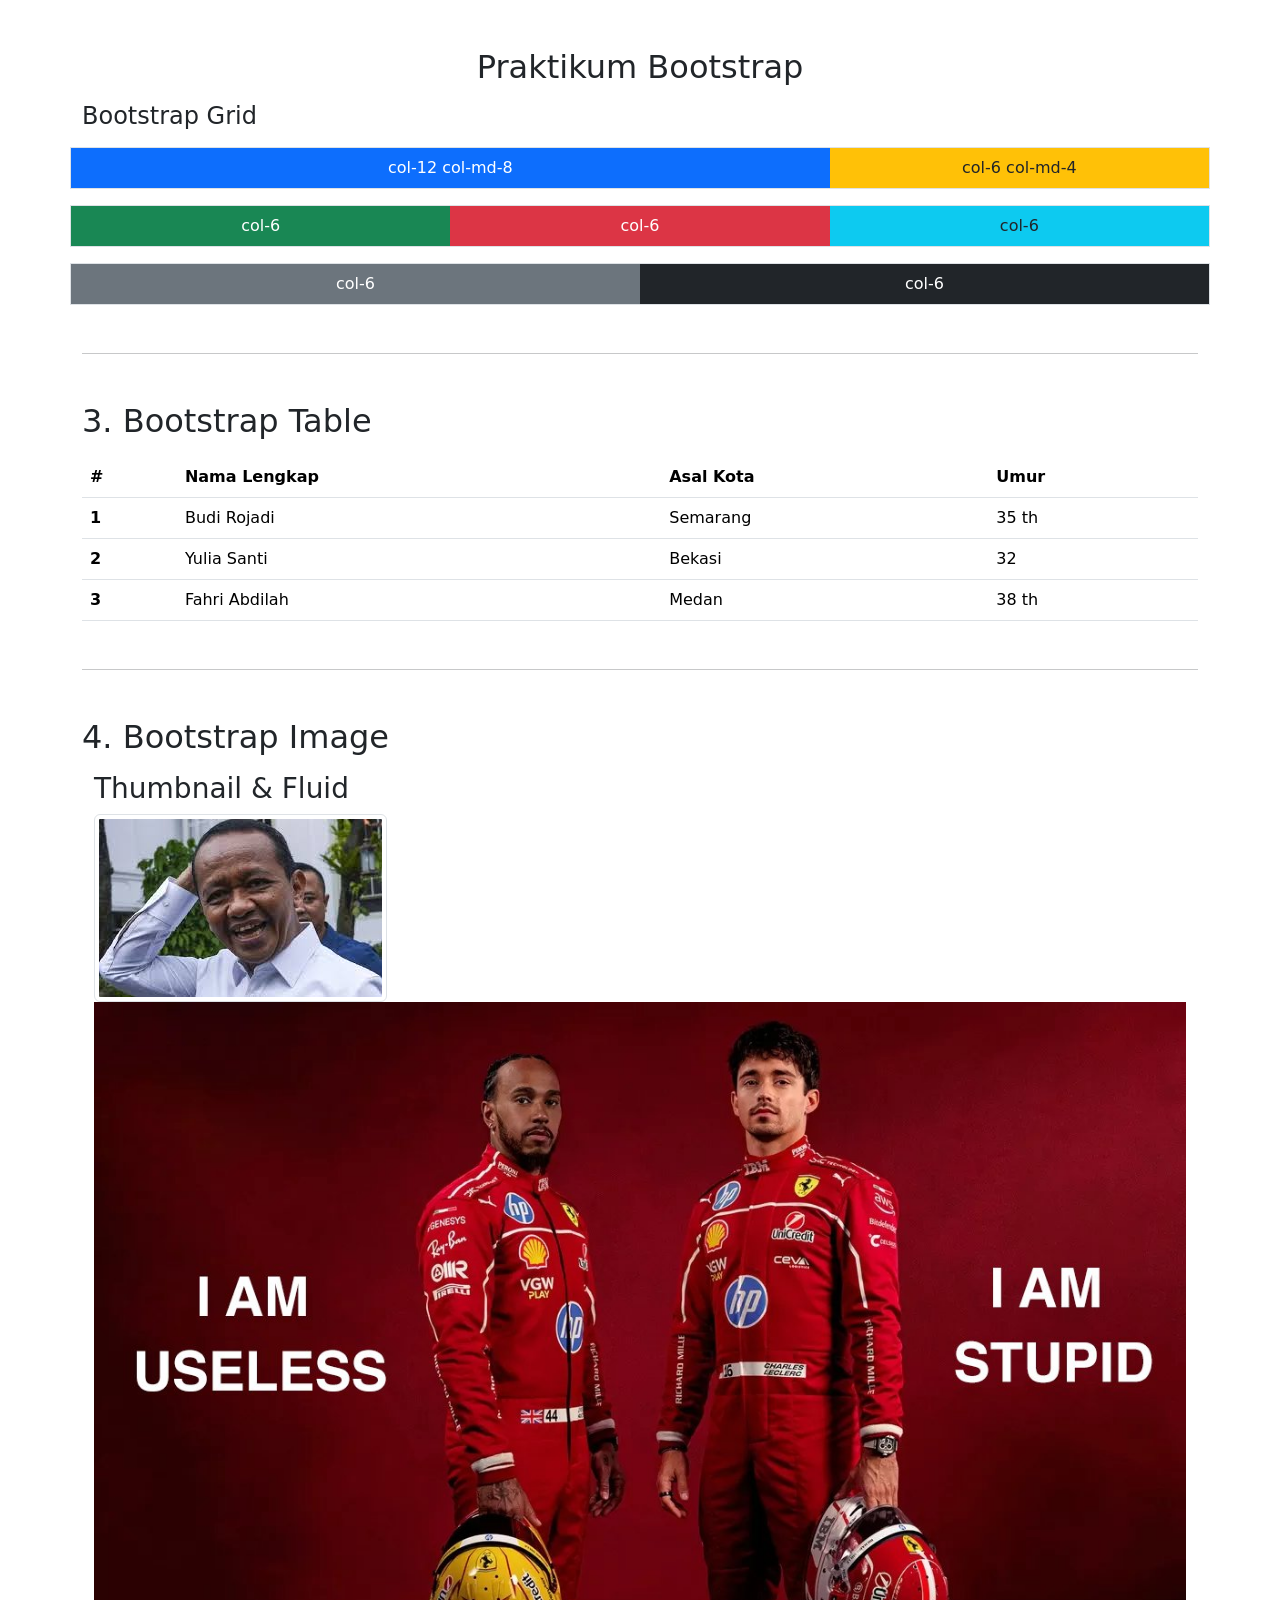
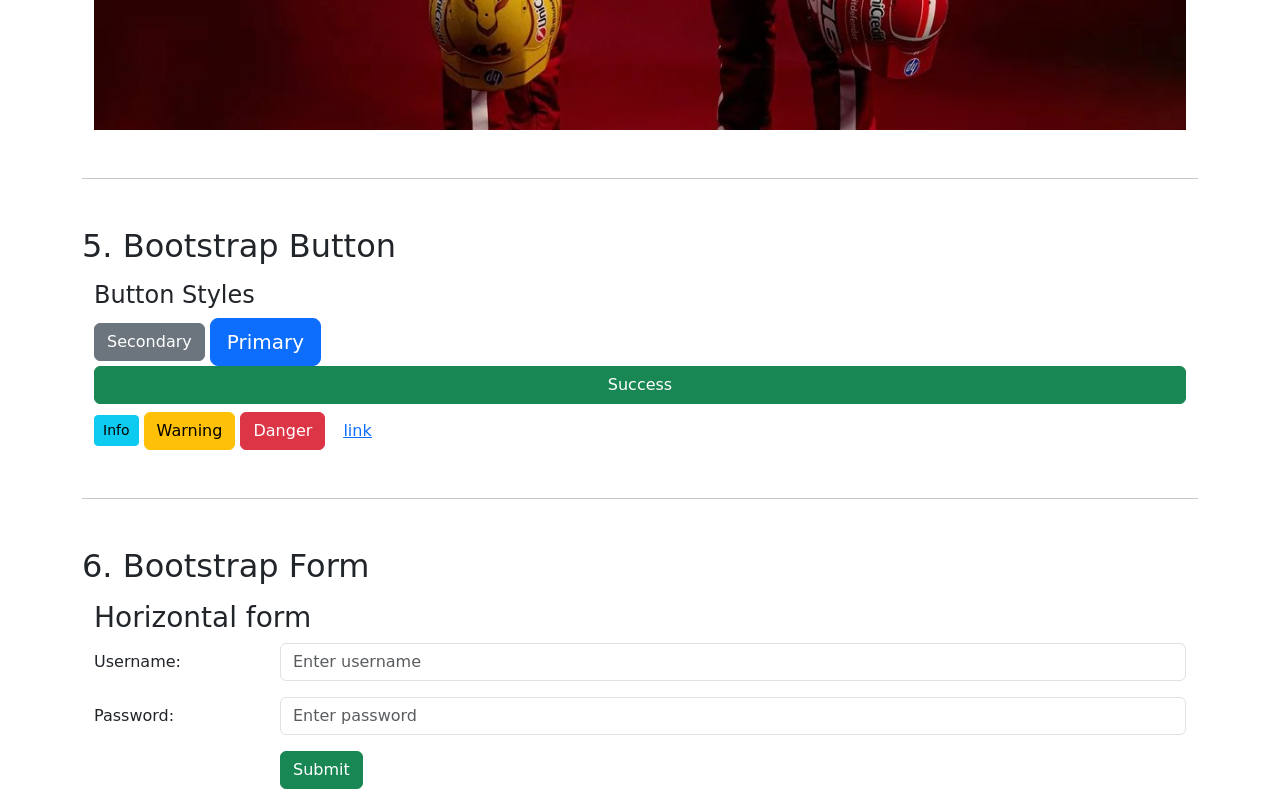
<file: Tugas Modul 5 - Bootstrap/index.html>
<!DOCTYPE html>
<html lang="id">
<head>
    <meta charset="UTF-8">
    <meta name="viewport" content="width=device-width, initial-scale=1.0">
    <title>Tugas Modul 5 - Bootstrap</title>

    <link href="https://cdn.jsdelivr.net/npm/bootstrap@5.3.0/dist/css/bootstrap.min.css" rel="stylesheet">

</head>
<body>
    

<div class="container mt-5">
        <h2 class="mb-3 text-center">Praktikum Bootstrap</h2>

        <h4 class="mb-3">Bootstrap Grid</h4>

        <div class="row border mb-3">
            <div class="col-12 col-md-8 bg-primary text-white text-center p-2">
                col-12 col-md-8
            </div>
            <div class="col-6 col-md-4 bg-warning text-dark text-center p-2">
                col-6 col-md-4
            </div>
        </div>

        <div class="row border mb-3">
            <div class="col-6 col-md-4 bg-success text-white text-center p-2">
                col-6
            </div>
            <div class="col-6 col-md-4 bg-danger text-white text-center p-2">
                col-6
            </div>
            <div class="col-6 col-md-4 bg-info text-dark text-center p-2">
                col-6
            </div>
        </div>

        <div class="row border mb-5">
            <div class="col-6 bg-secondary text-white text-center p-2">
                col-6
            </div>
            <div class="col-6 bg-dark text-white text-center p-2">
                col-6
            </div>
        </div>

        <hr class="my-5">

        <h2 class="mb-3">3. Bootstrap Table</h2>
        <table class="table table-hover">
            <thead>
                <tr>
                    <th scope="col">#</th>
                    <th scope="col">Nama Lengkap</th>
                    <th scope="col">Asal Kota</th>
                    <th scope="col">Umur</th>
                </tr>
            </thead>
            <tbody>
                <tr>
                    <th scope="row">1</th>
                    <td>Budi Rojadi</td>
                    <td>Semarang</td>
                    <td>35 th</td>
                </tr>
                <tr>
                    <th scope="row">2</th>
                    <td>Yulia Santi</td>
                    <td>Bekasi</td>
                    <td>32</td>
                </tr>
                <tr>
                    <th scope="row">3</th>
                    <td>Fahri Abdilah</td>
                    <td>Medan</td>
                    <td>38 th</td>
                </tr>
            </tbody>
        </table>

        <hr class="my-5">

        <h2 class="mb-3">4. Bootstrap Image</h2>
        <div class="container">
            <h3>Thumbnail & Fluid</h3>
            <img src="download.jpg" class="img-thumbnail" alt="Cinque Terre">
            <img src="useless stupid.jpg" class="img-fluid" alt="Responsive image">
        </div>

        <hr class="my-5">

        <h2 class="mb-3">5. Bootstrap Button</h2>
        <div class="container">
            <h4>Button Styles</h4>
            <button type="button" class="btn btn-secondary">Secondary</button>
            <button type="button" class="btn btn-primary btn-lg">Primary</button>
            <button type="button" class="btn btn-success w-100 mb-2">Success</button>
            <button type="button" class="btn btn-info btn-sm">Info</button>
            <button type="button" class="btn btn-warning">Warning</button>
            <button type="button" class="btn btn-danger">Danger</button>
            <button type="button" class="btn btn-link"><a href="https://youtu.be/Aq5WXmQQooo?si=aiRSMvXxrJOII6GA"> link </a></button>
        </div>

        <hr class="my-5">

        <h2 class="mb-3">6. Bootstrap Form</h2>
        <div class="container">
            <h3>Horizontal form</h3>
            <form action="/action_page.php">
                <div class="row mb-3">
                    <label for="uname" class="col-sm-2 col-form-label">Username: </label>
                    <div class="col-sm-10">
                        <input type="text" class="form-control" id="uname" placeholder="Enter username" name="uname">
                    </div>
                </div>
                <div class="row mb-3">
                    <label for="pwd" class="col-sm-2 col-form-label">Password: </label>
                    <div class="col-sm-10">
                        <input type="password" class="form-control" id="pwd" placeholder="Enter password" name="pwd">
                    </div>
                </div>
                <div class="row">
                    <div class="col-sm-10 offset-sm-2">
                        <button type="submit" class="btn btn-success">Submit</button>
                    </div>
                </div>
            </form>
        </div>
    </div>

    <script src="https://code.jquery.com/jquery-3.7.0.min.js" integrity="sha256-2Pmvv0kuTBOenSvLm6bvfBSSHrUJ+3A7x6P5Ebd07/g=" crossorigin="anonymous"></script>

    <script src="https://cdn.jsdelivr.net/npm/bootstrap@5.3.0/dist/js/bootstrap.bundle.min.js" integrity="sha384-geWF76RCwLtnZ8qwWowPQNguL3RmwHVBC9FhGdlKrxdiJJigb/j/68SIy3Te4Bkz" crossorigin="anonymous"></script>

</body>
</html>
</file>
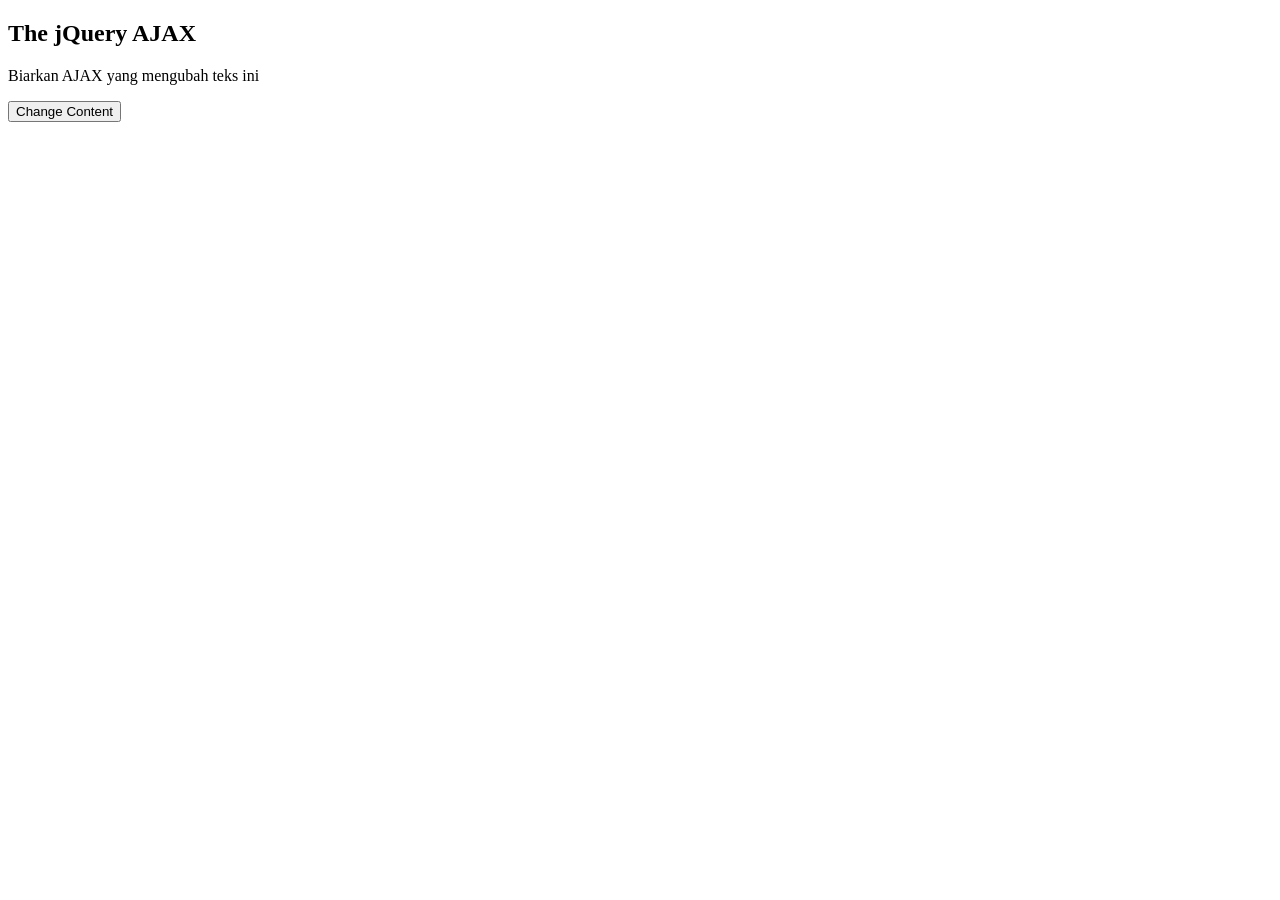
<file: Tuags 4 - Modul 10/ajax_implementasi/index.html>
<!DOCTYPE html>
<html>
<head>
  <script src="https://code.jquery.com/jquery-3.6.0.min.js"></script>
</head>
<body>

  <h2>The jQuery AJAX</h2>
  <p id="demo">Biarkan AJAX yang mengubah teks ini</p>
  <button type="button" id="changeBtn">Change Content</button>

  <script>
    $(document).ready(function() {
      $("#changeBtn").click(function() {
        $.ajax({
          // URL yang akan diakses
          url: "ajax_info.txt",
          // Metode HTTP yang digunakan (POST/GET)
          type: "GET",
          // Data yang dikirim ke server
          data: {
            id: 161,
            name: "dzaki"
          },
          // Tipe data yang diharapkan dari server
          dataType: "html",
          // Waktu timeout dalam milidetik (5 detik)
          timeout: 5000,
          // Callback ketika request berhasil
          success: function(result) {
            $("#demo").html(result);
          },
          // Callback ketika request gagal
          error: function(xhr, status, error) {
            $("#demo").html("Error: " + error);
          },
          // Callback yang selalu dijalankan setelah request selesai
          complete: function(xhr, status) {
            console.log("Request completed with status: " + status);
          }
        });
      });
    });
  </script>

</body>
</html>
</file>
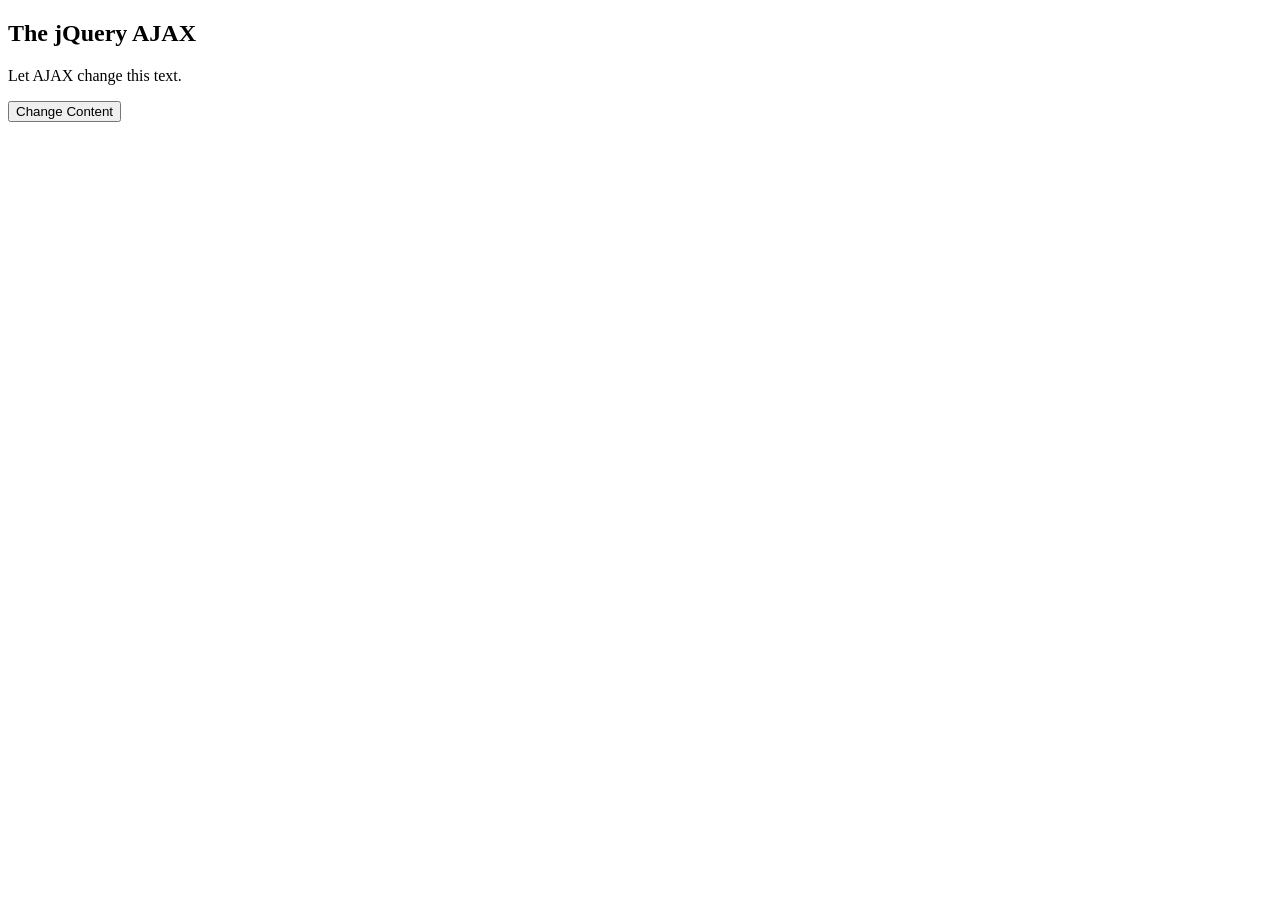
<file: Tuags 4 - Modul 10/ajax_praktikum/index.html>
<!DOCTYPE html>
<html lang="en">
<head>
    <meta charset="UTF-8">
    <meta name="viewport" content="width=device-width, initial-scale=1.0">
    <script src="https://code.jquery.com/jquery-3.6.0.min.js"></script>
    <title>Document</title>
</head>
<body>
    <h2>The jQuery AJAX</h2> 
    <p id="demo">Let AJAX change this text.</p> 
    <button type="button" id="changeBtn">Change Content</button> 
    <script> 
        $(document).ready(function() { 
        $("#changeBtn").click(function() { 
        $("#demo").load("ajax_info.txt");
          }); 
        }); 
</script> 
</body>
</html>
</file>
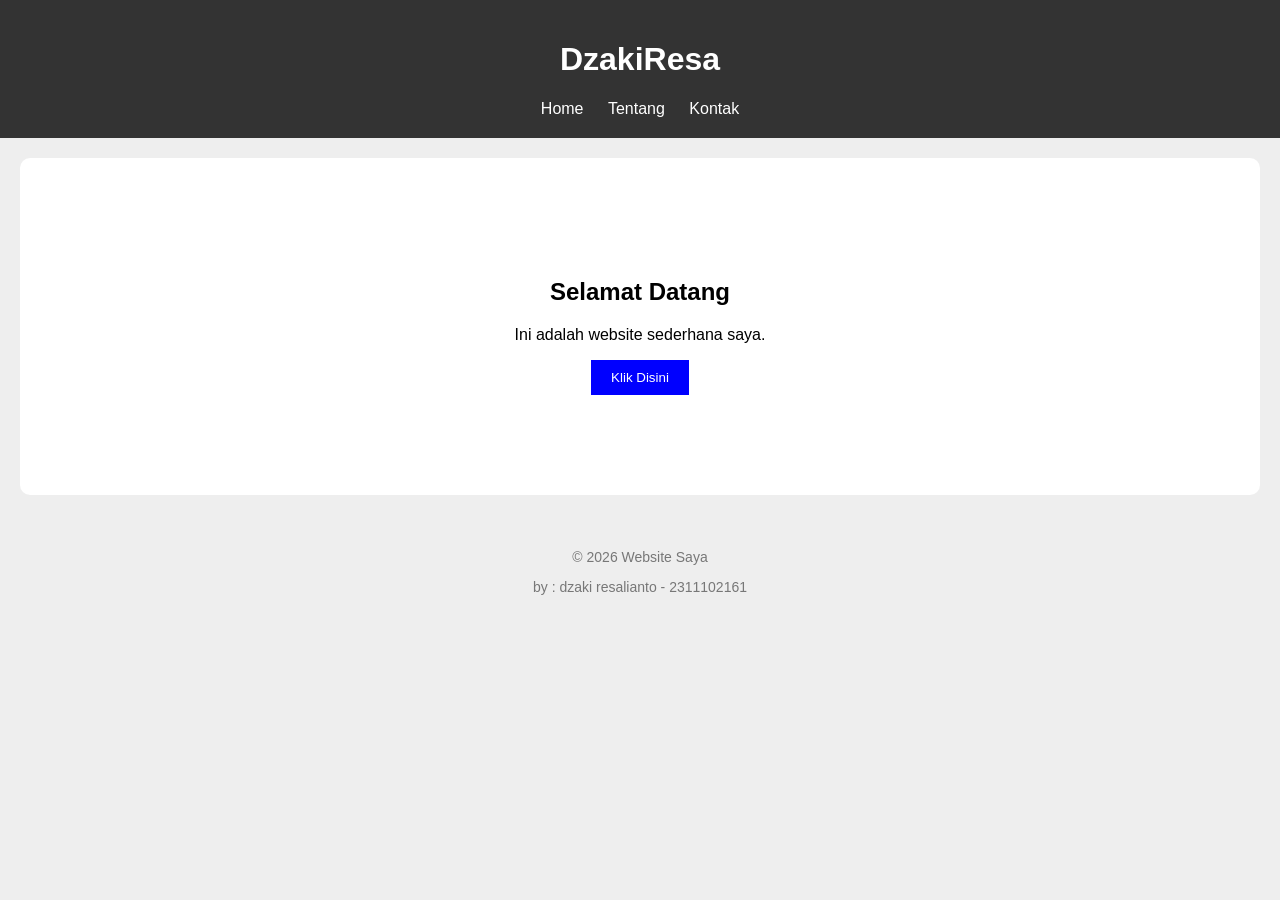
<file: Tugas 1/tugas 1 praktikum.html>
<!DOCTYPE html>
<html lang="id">
<head>
    <meta charset="UTF-8">
    <meta name="viewport" content="width=device-width, initial-scale=1.0">
    <title>Landing Page</title>
    <link rel="stylesheet" href="style.css">
</head>
<body>

    <header>
        <h1>DzakiResa</h1>
        <nav>
            <a href="#">Home</a>
            <a href="#">Tentang</a>
            <a href="#">Kontak</a>
        </nav>
    </header>

    <div class="hero">
        <h2>Selamat Datang</h2>
        <p>Ini adalah website sederhana saya.</p>
        <button>Klik Disini</button>
    </div>

    <footer>
        <p>&copy; 2026 Website Saya</p>
        <p>by : dzaki resalianto - 2311102161</p>
    </footer>

</body>
</html>
</file>
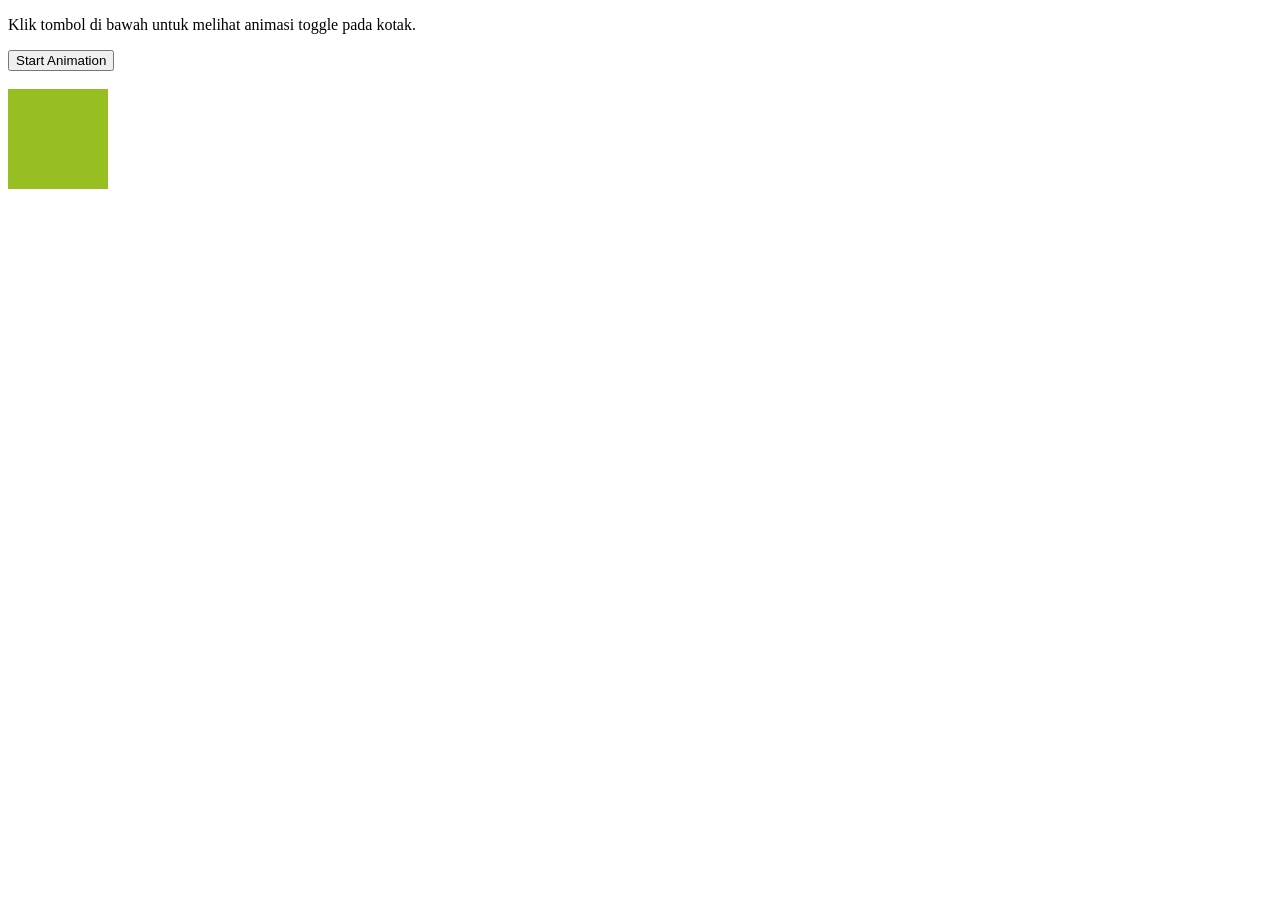
<file: Tugas 3 - Modul 6/animasi.html>
<!DOCTYPE html>
<html lang="en">
<head>
    <meta charset="UTF-8">
    <meta name="viewport" content="width=device-width, initial-scale=1.0">
    <title>Efek Animasi jQuery</title>
    <script src="https://code.jquery.com/jquery-3.7.1.min.js"></script>
    <script>
        $(document).ready(function() {
            $("button").click(function() {
                $("div").animate({
                    height: 'toggle'
                });
            });
        });
    </script>
</head>
<body>
    <p>Klik tombol di bawah untuk melihat animasi toggle pada kotak.</p>
    <button>Start Animation</button>
    <br><br>
    
    <div style="background: #98bf21; height:100px; width:100px; position:absolute;">
    </div>
</body>
</html>
</file>
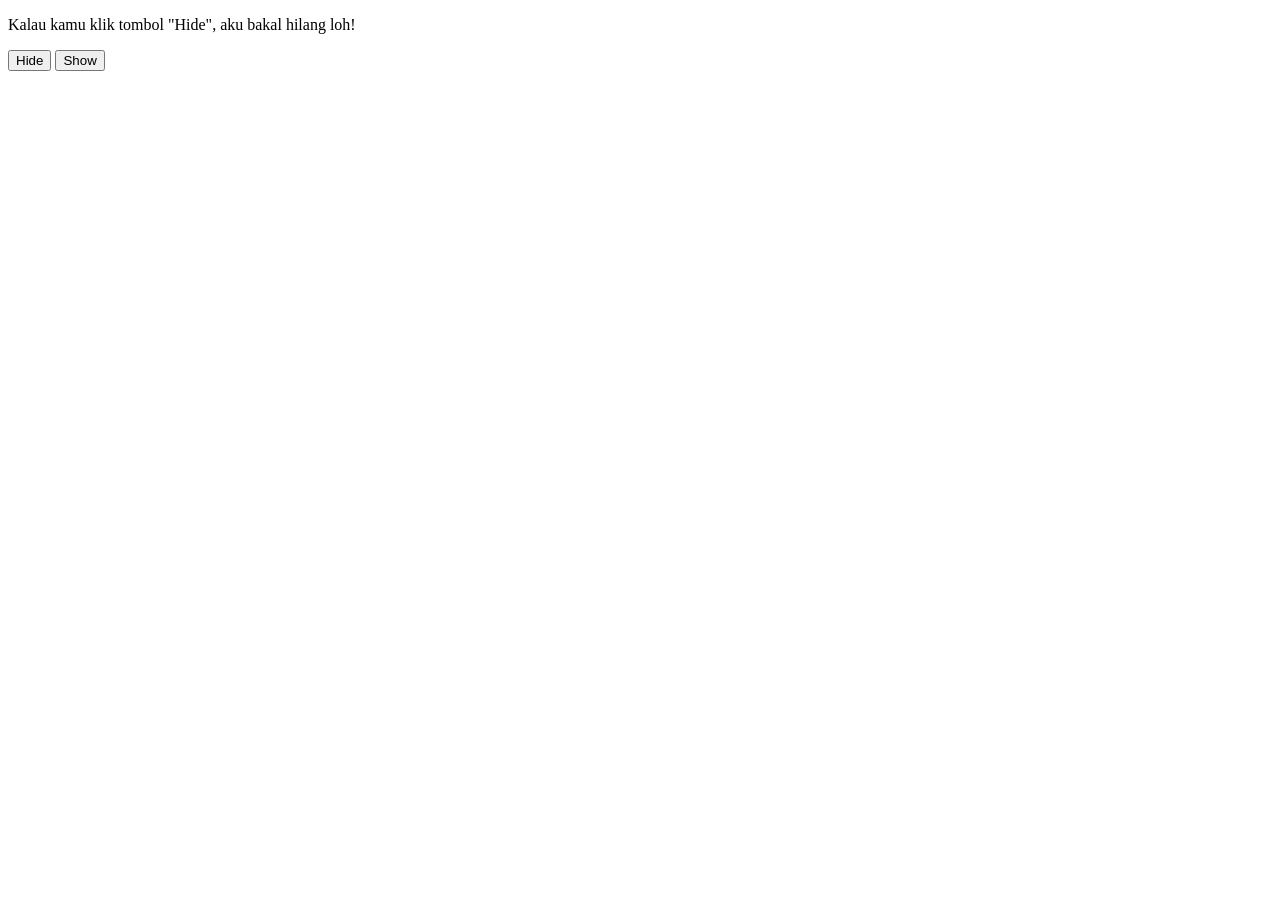
<file: Tugas 3 - Modul 6/hidenshow.html>
<!DOCTYPE html>
<html lang="en">
<head>
    <meta charset="UTF-8">
    <meta name="viewport" content="width=device-width, initial-scale=1.0">
    <title>Efek Hide dan Show</title>
    <script src="https://code.jquery.com/jquery-3.7.1.min.js"></script>
    <script>
        $(document).ready(function() {
            $("#hide").click(function() {
                $("p").hide();
            });

            $("#show").click(function() {
                $("p").show();
            });
        });
    </script>
</head>
<body>
    <p>Kalau kamu klik tombol "Hide", aku bakal hilang loh!</p>
    
    <button id="hide">Hide</button>
    <button id="show">Show</button>
</body>
</html>
</file>
<file: Tugas 1/style.css>
body {
    font-family: sans-serif;
    margin: 0;
    text-align: center;
    background-color: #eeeeee;
}

header {
    background-color: #333;
    color: white;
    padding: 20px;
}

nav a {
    color: white;
    margin: 0 10px;
    text-decoration: none;
}

.hero {
    background-color: white;
    padding: 100px 20px;
    margin: 20px;
    border-radius: 10px;
}

button {
    background-color: blue;
    color: white;
    padding: 10px 20px;
    border: none;
    cursor: pointer;
}

footer {
    padding: 20px;
    font-size: 14px;
    color: #777;
}
</file>
